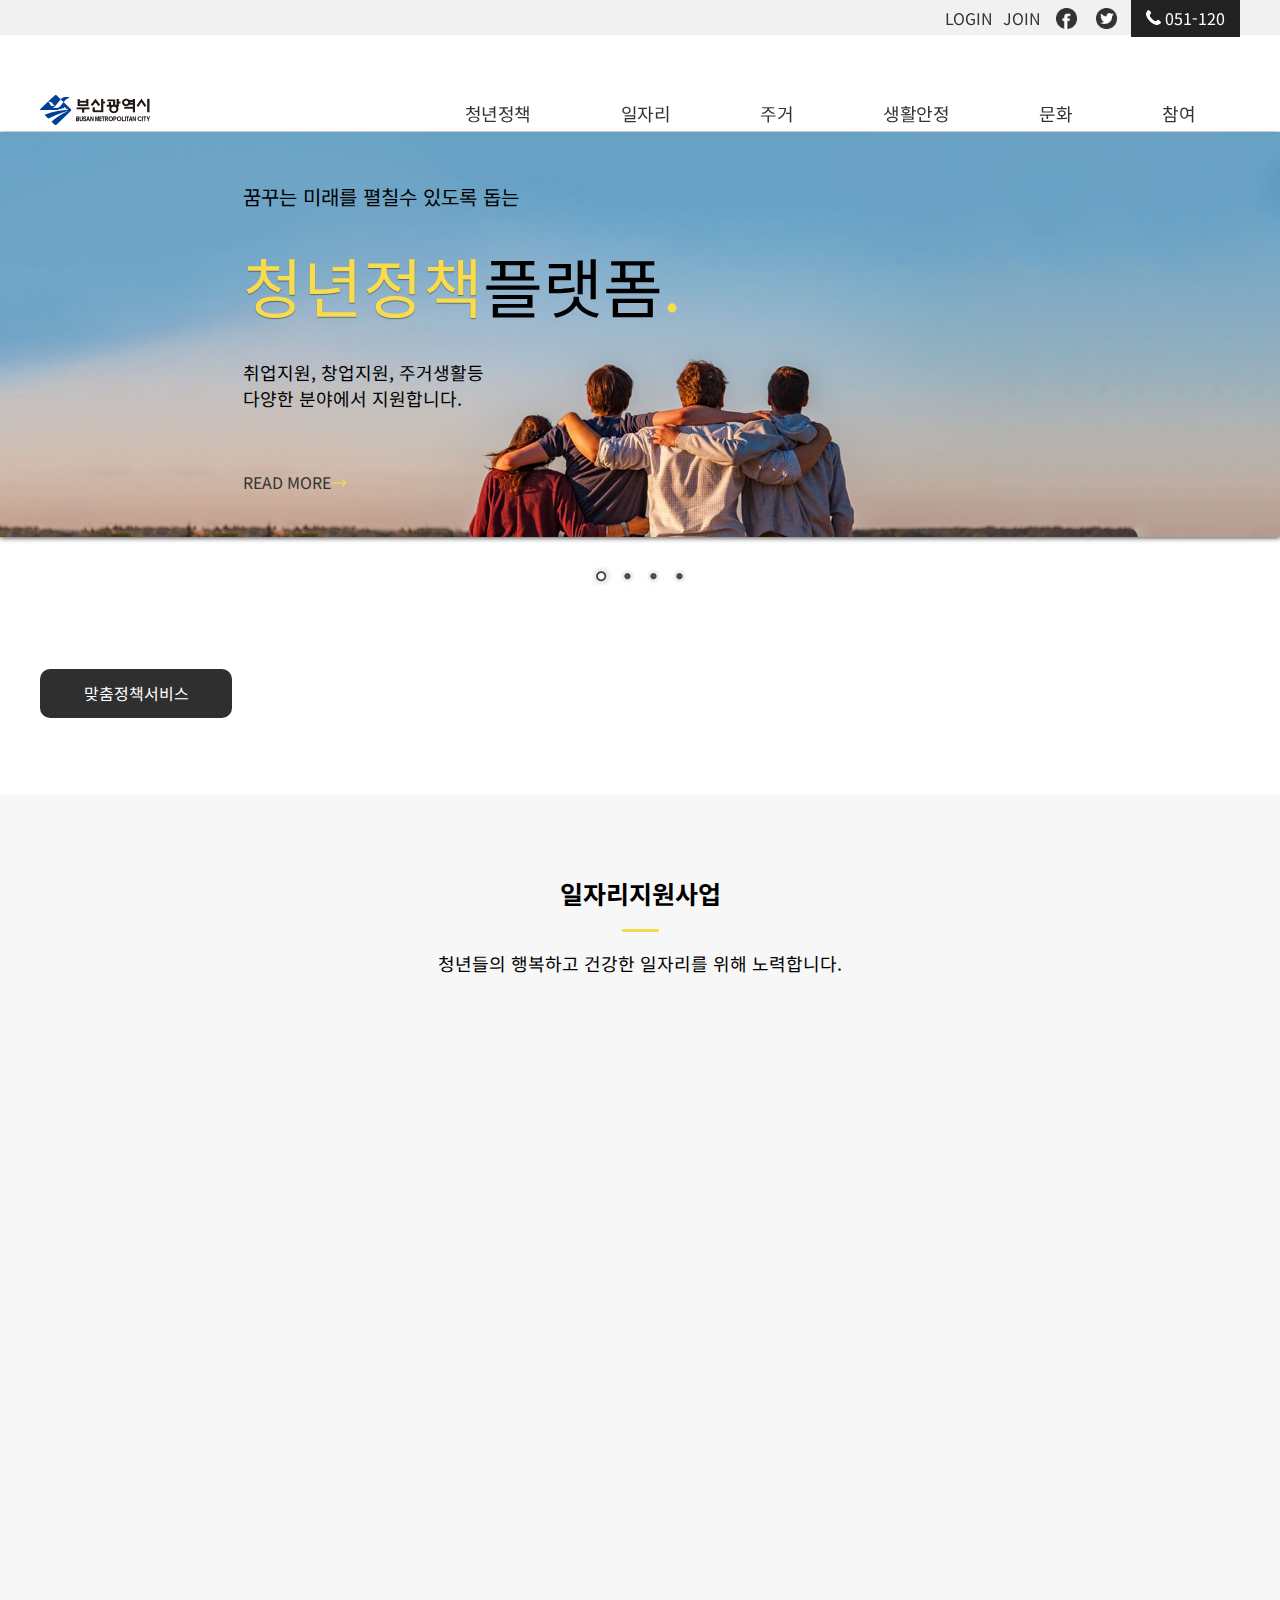
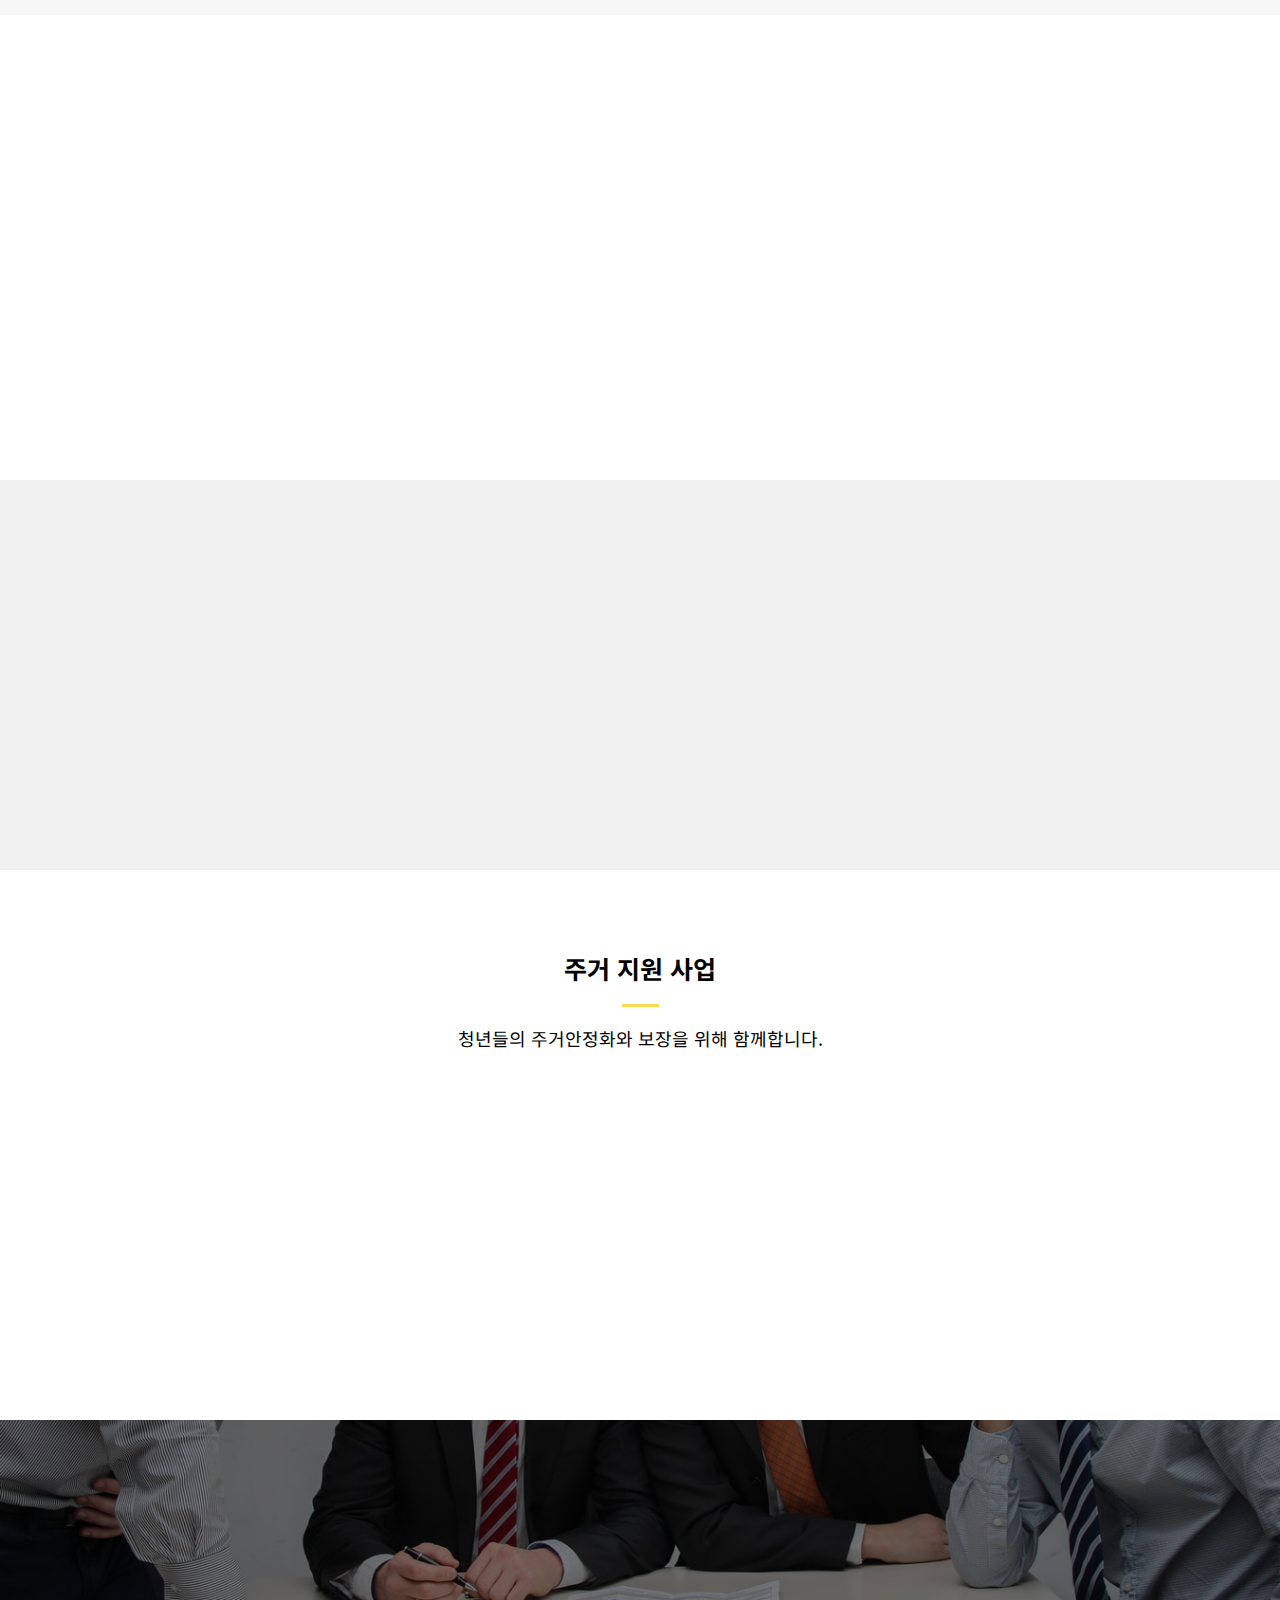
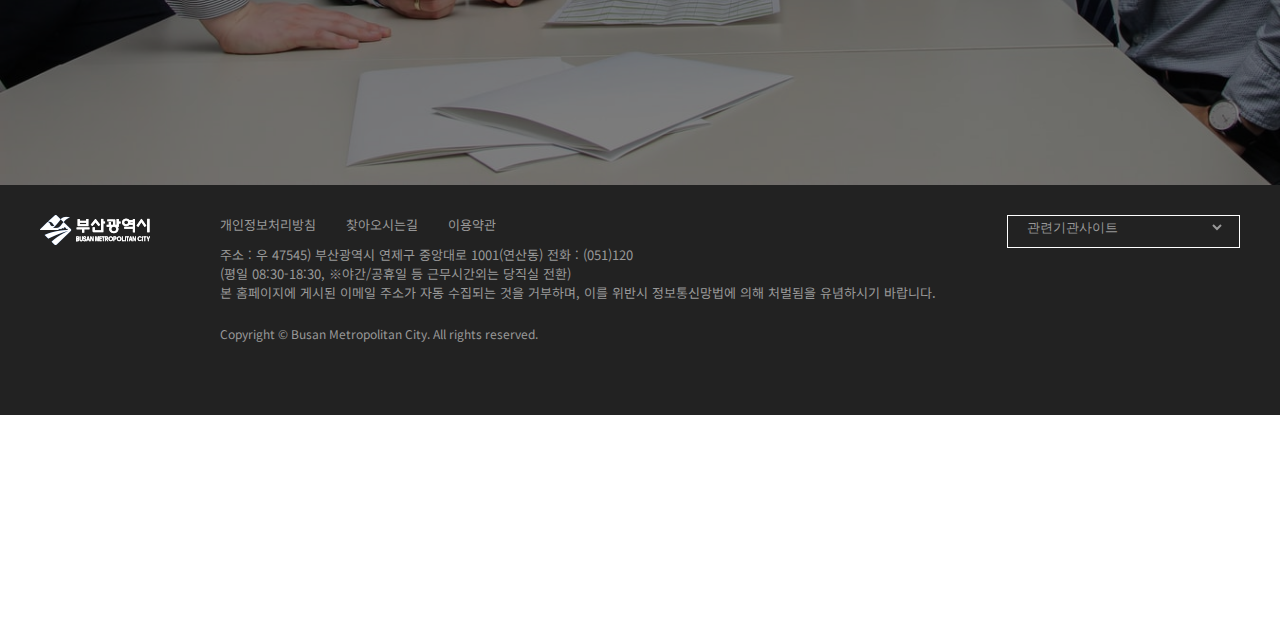
<file: index.html>
<!DOCTYPE html>
<html lang="ko">

<head>
	<meta charset="UTF-8">
	<meta name="viewport" content="width=device-width, initial-scale=1.0">
	<title>청년정책플랫폼</title>
	
	<link rel="stylesheet" href="css/style.css" type="text/css">
	<link rel="stylesheet" href="css/happybox.css" type="text/css">
	

	<!--폰트-->
	<link href="https://fonts.googleapis.com/css2?family=Noto+Sans+KR:wght@100;300;400;500;700;900&display=swap" rel="stylesheet">

	<!--모바일메뉴-->
	<script src="https://ajax.googleapis.com/ajax/libs/jquery/3.2.1/jquery.min.js"></script>
	<script src="js/jquery-3.1.1.min.js"></script>
	
	<!--js모바일 fadein-->
	<script src="js/jquery.js"></script>

	<!--메인슬라이드-->
	<link rel="stylesheet" href="css/default.css" type="text/css" media="screen" />
	<link rel="stylesheet" href="css/nivo-slider.css" type="text/css" media="screen" />
	<script type="text/javascript" src="js/jquery-1.9.0.min.js"></script>
	<script type="text/javascript" src="js/jquery.nivo.slider.js"></script>
	<script type="text/javascript">
		$(window).load(function() {
			$('#slider').nivoSlider();
		});

	</script>


</head>

<body>
	<div id="wrap">
		<header id="header">
			<h2>header</h2>
			<div id="t_header">
				<div class="inner">
					<ul>
						<li><a href="#">LOGIN</a></li>
						<li><a href="#">JOIN</a></li>
						<li><a href="https://www.facebook.com/BusanCity/"><img src="images/facebook.png" alt="facebook" class="facebook"></a></li>
						<li><a href="https://twitter.com/BusanCityGovt"><img src="images/twitter.png" alt="twitter" class="twitter"></a></li>
						<li><a href="#">
								<i><img src="images/phone.png" alt="전화걸기"></i>
								051-120</a>
						</li>
					</ul>
				</div>
			</div>
			<!--//t_header-->
			<div id="b_header">
				<div class="inner clearfix">
					<h1 class="logo">
						<a href="index.html"><img src="images/logo.png" alt="logo"></a>
					</h1>
					<nav>
						<ul class="clearfix">
							<li><a href="happybox.html">청년정책</a>
								<ul class="submenu">
									<li><a href="happybox.html">청년정책로드맵</a></li>
									<li><a href="happybox.html">청년행복박스</a></li>
									<li><a href="happybox.html">청책검색</a></li>
									<li><a href="happybox.html">정책문자서비스</a></li>
									<li><a href="happybox.html">온라인폴</a></li>
									<li><a href="happybox.html">건의하세요</a></li>
									<li><a href="happybox.html">공지사항</a></li>
									<li><a href="happybox.html">자료실</a></li>
								</ul>
							</li>
							<li><a href="happybox.html">일자리</a>
								<ul class="submenu">
									<li><a href="happybox.html">청년디딤돌카드</a></li>
									<li><a href="happybox.html">정장대여서비스</a></li>
									<li><a href="happybox.html">취업준비땅</a></li>
									<li><a href="happybox.html">창업기업인턴지원</a></li>
									<li><a href="happybox.html">일하는기쁨카드</a></li>
									<li><a href="happybox.html">일자리종합센터</a></li>
									<li><a href="happybox.html">취업지원</a></li>
									<li><a href="happybox.html">창업지원</a></li>
								</ul>
							</li>
							<li><a href="happybox.html">주거</a>
								<ul class="submenu">
									<li><a href="happybox.html">머물자리론</a></li>
									<li><a href="happybox.html">월세지원</a></li>
									<li><a href="happybox.html">신혼부부주거지원</a></li>
									<li><a href="happybox.html">행복주택</a></li>
									<li><a href="happybox.html">햇살둥지</a></li>
									<li><a href="happybox.html">드림아파트</a></li>
									<li><a href="happybox.html">매입임대주택</a></li>
									<li><a href="happybox.html">부산청년우리집</a></li>
								</ul>
							</li>
							<li><a href="happybox.html">생활안정</a>
								<ul class="submenu">
									<li><a href="happybox.html">청년부비론</a></li>
									<li><a href="happybox.html">청년마음건강증진</a></li>
									<li><a href="happybox.html">청년저축계좌</a></li>
									<li><a href="happybox.html">청년희망날개통장</a></li>
									<li><a href="happybox.html">대학생기숙사비지원</a></li>
									<li><a href="happybox.html">학자금대출이자지원</a></li>
									<li><a href="happybox.html">학자금대출신용회복</a></li>
									<li><a href="happybox.html">청년금융특강</a></li>
								</ul>
							</li>
							<li><a href="happybox.html">문화</a>
								<ul class="submenu">
									<li><a href="happybox.html">문화활동지원</a></li>
									<li><a href="happybox.html">2019부산청년주간</a></li>
									<li><a href="happybox.html">청년문화박람회</a></li>
									<li><a href="happybox.html">청년문화인력양성</a></li>
									<li><a href="happybox.html">청년예술가국제교류</a></li>
									<li><a href="happybox.html">청년문화인프라공간</a></li>
									<li><a href="happybox.html">문화지원</a></li>
								</ul>
							</li>
							<li><a href="happybox.html">참여</a>
								<ul class="submenu">
									<li><a href="happybox.html">청년정책네트워크</a></li>
									<li><a href="happybox.html">청년위원회</a></li>
									<li><a href="happybox.html">주민참여예산</a></li>
									<li><a href="happybox.html">청년두드림센터</a></li>
									<li><a href="happybox.html">청년창조발전소</a></li>
									<li><a href="happybox.html">청년커뮤니티</a></li>
									<li><a href="happybox.html">부산청년학교</a></li>
									<li><a href="happybox.html">특별한청삶특강</a></li>
									<li><a href="happybox.html">부산청년리빙랩</a></li>
								</ul>
							</li>
						</ul>
					</nav>
					<div class="mmenu">
						<a href="happybox.html">
							<img src="images/mmenu.png" alt="모바일메뉴버튼">
						</a>
					</div>

					<div class="left_gnbWrap">
						<a href="#" class="close">close</a>
						<ul class="left_gnb">
							<li>
								<a href="happybox.html">부산청년정책</a>
								<ul>
									<li><a href="happybox.html">청년정책로드맵</a></li>
									<li><a href="happybox.html">청년행복박스</a></li>
									<li><a href="happybox.html">청책검색</a></li>
									<li><a href="happybox.html">정책문자서비스</a></li>
									<li><a href="happybox.html">온라인폴</a></li>
									<li><a href="happybox.html">건의하세요</a></li>
									<li><a href="happybox.html">공지사항</a></li>
									<li><a href="happybox.html">자료실</a></li>
								</ul>
							</li>
							<li>
								<a href="#">일자리</a>
								<ul>
									<li><a href="happybox.html">청년디딤돌카드</a></li>
									<li><a href="happybox.html">정장대여서비스</a></li>
									<li><a href="happybox.html">취업준비땅</a></li>
									<li><a href="happybox.html">창업기업인턴지원</a></li>
									<li><a href="happybox.html">일하는기쁨카드</a></li>
									<li><a href="happybox.html">일자리종합센터</a></li>
									<li><a href="happybox.html">취업지원</a></li>
									<li><a href="happybox.html">창업지원</a></li>
								</ul>
							</li>
							<li>
								<a href="#">주거</a>
								<ul>
									<li><a href="happybox.html">머물자리론</a></li>
									<li><a href="happybox.html">월세지원</a></li>
									<li><a href="happybox.html">신혼부부주거지원</a></li>
									<li><a href="happybox.html">행복주택</a></li>
									<li><a href="happybox.html">햇살둥지</a></li>
									<li><a href="happybox.html">드림아파트</a></li>
									<li><a href="happybox.html">매입임대주택</a></li>
									<li><a href="happybox.html">부산청년우리집</a></li>
								</ul>
							</li>
							<li>
								<a href="#">생활안정</a>
								<ul>
									<li><a href="happybox.html">청년부비론</a></li>
									<li><a href="happybox.html">청년마음건강증진</a></li>
									<li><a href="happybox.html">청년저축계좌</a></li>
									<li><a href="happybox.html">청년희망날개통장</a></li>
									<li><a href="happybox.html">대학생기숙사비지원</a></li>
									<li><a href="happybox.html">학자금대출이자지원</a></li>
									<li><a href="happybox.html">학자금대출신용회복</a></li>
									<li><a href="happybox.html">청년금융특강</a></li>
								</ul>
							</li>
							<li>
								<a href="#">문화</a>
								<ul>
									<li><a href="happybox.html">문화활동지원</a></li>
									<li><a href="happybox.html">2019부산청년주간</a></li>
									<li><a href="happybox.html">청년문화박람회</a></li>
									<li><a href="happybox.html">청년문화인력양성</a></li>
									<li><a href="happybox.html">청년예술가국제교류</a></li>
									<li><a href="happybox.html">청년문화인프라공간</a></li>
									<li><a href="happybox.html">문화지원</a></li>
								</ul>
							</li>
							<li>
								<a href="#">참여</a>
								<ul>
									<li><a href="happybox.html">청년정책네트워크</a></li>
									<li><a href="happybox.html">청년위원회</a></li>
									<li><a href="happybox.html">주민참여예산</a></li>
									<li><a href="happybox.html">청년두드림센터</a></li>
									<li><a href="happybox.html">청년창조발전소</a></li>
									<li><a href="happybox.html">청년커뮤니티</a></li>
									<li><a href="happybox.html">부산청년학교</a></li>
									<li><a href="happybox.html">특별한청삶특강</a></li>
									<li><a href="happybox.html">부산청년리빙랩</a></li>
								</ul>
							</li>
						</ul>
					</div>


				</div>
			</div>
			<!--//b_header-->
		</header><!--//header-->
		<main>
			<h2>main</h2>
			<div class="slider-wrapper theme-default">
				<div id="slider" class="nivoSlider">

					<img src="images/main1.jpg" alt="메인이미지">
					<img src="images/main2.jpg" alt="메인이미지">
					<img src="images/main3.jpg" alt="메인이미지">
					<img src="images/main4.jpg" alt="메인이미지">
				</div>

			</div>

			<div class="m_txt">
				<p class="m_t">꿈꾸는 미래를 펼칠수 있도록 돕는</p>
				<h3><span class="m_ctxt">청년정책</span>플랫폼<span class="m_dot">.</span></h3>
				<p class="m_t2">
					취업지원, 창업지원, 주거생활등<br>
					다양한 분야에서 지원합니다.
				</p>
				<p class="read"><a href="happybox.html">READ MORE</a><span class="m_arr">→</span></p>
			</div>
		</main>
		<!--//main-->

		<section>
			<div id="service">
				<h2>service</h2>
				<div class="inner">
					<div class="service_box">
						맞춤정책서비스
					</div>
					<ul class="clearfix fadein">
						<li>
							<a href="happybox.html">
								<span></span>
								<div>
									<p>고용정책e-book</p>
									<h3>자세히보기</h3>
								</div>
							</a>
						</li>

						<li>
							<a href="happybox.html">
								<span></span>
								<div>
									<p>청년희망가이드 리플렛</p>
									<h3>자세히보기</h3>
								</div>
							</a>
						</li>
						<li>
							<a href="happybox.html">
								<span></span>
								<div>
									<p>청소년정신건강서비스</p>
									<h3>자세히보기</h3>
								</div>
							</a>
						</li>
					</ul>

				</div>
			</div>
			<!--//service-->
			
			<div id="job">
				<h2>job</h2>
				<div class="inner">
					<div class="job_h">
						<h3>일자리지원사업</h3>
						<div class="line"></div>
						<p>청년들의 행복하고 건강한 일자리를 위해 노력합니다.</p>
					</div>
					<div class="job_c fadein">

						<div class="job_list">
							<a href="happybox.html">
								<div class="job_img">
									<img src="images/job1.jpg" alt="창업기업인턴지원">
								</div>
								<div class="job_txt">
									<span>창업기업인턴지원</span>
									<p>초기 창업기업의 인건비 부담해소를
										통한 기업 경쟁력 강화</p>
								</div>
							</a>
						</div>
						<div class="job_list">
							<a href="happybox.html">
								<div class="job_img">
									<img src="images/job2.jpg" alt="창업기업인턴지원">
								</div>

								<div class="job_txt">
									<span>취업준비땅</span>
									<p>지역대학생 및 취업준비생의 진로탐
										색 및 설계 지원 프로그램 </p>
								</div>
							</a>
						</div>
						<div class="job_list">
							<a href="happybox.html">
								<div class="job_img">
									<img src="images/job3.jpg" alt="창업기업인턴지원">
								</div>
								<div class="job_txt">
									<span>정장대여서비스</span>
									<p>청년들에게 면접장장 무료대여 서비스
										를 지원하여 취업부담 경감</p>
								</div>
							</a>
						</div>
						<div class="job_list">
							<a href="happybox.html">
								<div class="job_img">
									<img src="images/job4.jpg" alt="창업기업인턴지원">
								</div>
								<div class="job_txt">
									<span>청년디딤돌 카드</span>
									<p>구직활동을하는 청년층의 경제적
										부담을 완화하는 지원카드</p>
								</div>
							</a>
						</div>
					</div>
					<div class="readmore fadein">
						<a href="happybox.html">READ MORE</a>
					</div>
				</div>
			</div>
			<!--//job-->
			
			<div id="news">
				<h2>news</h2>
				<div class="inner">
					<div class="news_h fadein">
						<h3>알림마당</h3>
						<p class="news_htxt">청년이 직접 참여하고 지원
							받을 수 있는 각종 정보를 안내합니다.</p>
						<a href="happybox.html">
							<p class="read">READ MORE<span class="news_arr">→</span></p>
						</a>
					</div>
					<div class="news_c fadein">
						<a href="happybox.html">
							<div class="news_list">
								<div class="date">
									<h5 class="dd">28</h5>
									<sapn class="ym">2020-08</sapn>
								</div>
								<div class="headline">
									<h4>경진대회<span></span></h4>
									<p>제6회 부산창업 아이디어 경진대회 참가자 모집</p>
								</div>
								<div class="plus">
									<img src="images/plusmini.png" alt="더보기">
								</div>
							</div>
						</a>
						<a href="happybox.html">
							<div class="news_list">
								<div class="date">
									<h5 class="dd">11</h5>
									<sapn class="ym">2020-08</sapn>
								</div>
								<div class="headline">
									<h4>모집공고</h4>
									<p>영도 도시재생 크리에이터 공모사업</p>
								</div>
								<div class="plus"><img src="images/plusmini.png" alt="더보기"></div>
							</div>
						</a>
						<a href="happybox.html">
							<div class="news_list">
								<div class="date">
									<h5 class="dd">06</h5>
									<sapn class="ym">2020-08</sapn>
								</div>
								<div class="headline">
									<h4>경진대회</h4>
									<p>청년 창업가 디딤스페이스 입주자 추공개모집</p>
								</div>
								<div class="plus"><img src="images/plusmini.png" alt="더보기"></div>
							</div>
						</a>
					</div>
					<!--news오른쪽 리스트-->
				</div>
			</div>
			
			<!--//news-->
			<div id="space">
				<h2>space</h2>
				<div class="inner">
					<div class="space_h fadein">
						<h4>청년공간</h4>
						<p>청년들의 일자리·문화
							정책을 함께꿈꾸는 공간입니다.</p>
						<a href="happybox.html"><img src="images/plus.png" alt="더보기"></a>
					</div>
					<div class="space_c clearfix fadein">
						<div class="space_list">
							<a href="happybox.html">
								<img src="images/space1.jpg" alt="청년두드림센터">
								<div class="space_name">
									<span class="space_tit">청년 두드림센터</span>
									<span class="more">자세히보기</span>
								</div>
							</a>
						</div>
						<div class="space_list">
							<a href="happybox.html">
								<img src="images/space2.jpg" alt="창업카페 송상현광장점">
								<div class="space_name">
									<span class="space_tit">창업카페 송상현광장점</span>
									<span class="more">자세히보기</span>
								</div>
							</a>
						</div>
						<div class="space_list">
							<a href="happybox.html">
								<img src="images/space3.jpg" alt="청년창조발전소 고고싱">
								<div class="space_name">
									<span class="space_tit">청년창조발전소 고고싱</span>
									<span class="more">자세히보기</span>
								</div>
							</a>
						</div>


					</div>

				</div>
			</div>
			<!--//space-->
			<div id="house">
				<h2>house</h2>
				<div class="inner">
					<div class="house_h">
						<h3>주거 지원 사업</h3>
						<div class="line"></div>
						<p>청년들의 주거안정화와 보장을 위해 함께합니다.</p>
					</div>
					<div class="house_c">

						<div class="house_list fadein">
							<a href="happybox.html">
								<span></span>
								<p>임대주택 공급</p>
							</a>
						</div>


						<div class="house_list fadein">
							<a href="happybox.html">
								<span></span>
								<p>월세지원사업</p>
							</a>
						</div>

						<div class="house_list fadein">
							<a href="happybox.html">
								<span></span>
								<p>주거공유사업</p>
							</a>
						</div>
					</div>
				</div>
			</div>

			<!--//house-->
			<div id="program">
				<h2>program</h2>
				<div class="inner">
					<div class="program_txt fadein">
						<h3>취업지원프로그램 문의</h3>
						<p>성공적인 취업을 돕는 프로그램을 지속적으로 운영하고 있습니다</p>
						<a href="happybox.html">문의하기</a>
					</div>
				</div>
			</div>
			<!--//program-->

		</section>

		<footer id="footer">
			<h2>footer</h2>
			<div class="inner clearfix">
				<div class="flogo">
					<img src="images/flogo2.png" alt="하단로고">
				</div>
				<div class="fcont">
					<ul class="clearfix">
						<li><a href="#">개인정보처리방침</a></li>
						<li><a href="#">찾아오시는길</a></li>
						<li><a href="#">이용약관</a></li>
					</ul>
					<address>
						주소 : 우 47545) 부산광역시 연제구 중앙대로 1001(연산동) 전화 : (051)120<br>
						(평일 08:30-18:30, ※야간/공휴일 등 근무시간외는 당직실 전환)<br>
						본 홈페이지에 게시된 이메일 주소가 자동 수집되는 것을 거부하며, 이를 위반시 정보통신망법에 의해 처벌됨을 유념하시기 바랍니다.
					</address>
					<div class="copyright">
						<p>
							Copyright © Busan Metropolitan City. All rights reserved.
						</p>
					</div>
				</div>
				<div class="fsite">
					<select>
						<option>관련기관사이트</option>
						<option>건설본부</option>
						<option>건설안전시험사업소</option>
						<option>국제수산물유통시설관리사업</option>
						<option>금련산청소년수련원</option>
						<option>교통서비스센터</option>
						<option>낙동강관리본부</option>
						<option>낙동강하구에코센터</option>
						<option>남항관리사업소</option>
						<option>농업기술센터</option>
						<option>반여농산물도매시장관리사업소</option>
						<option>보건환경연구원</option>
					</select>
				</div>
			</div>
		</footer>
		<!--//footer-->
	</div>

</body>

</html>
</file>
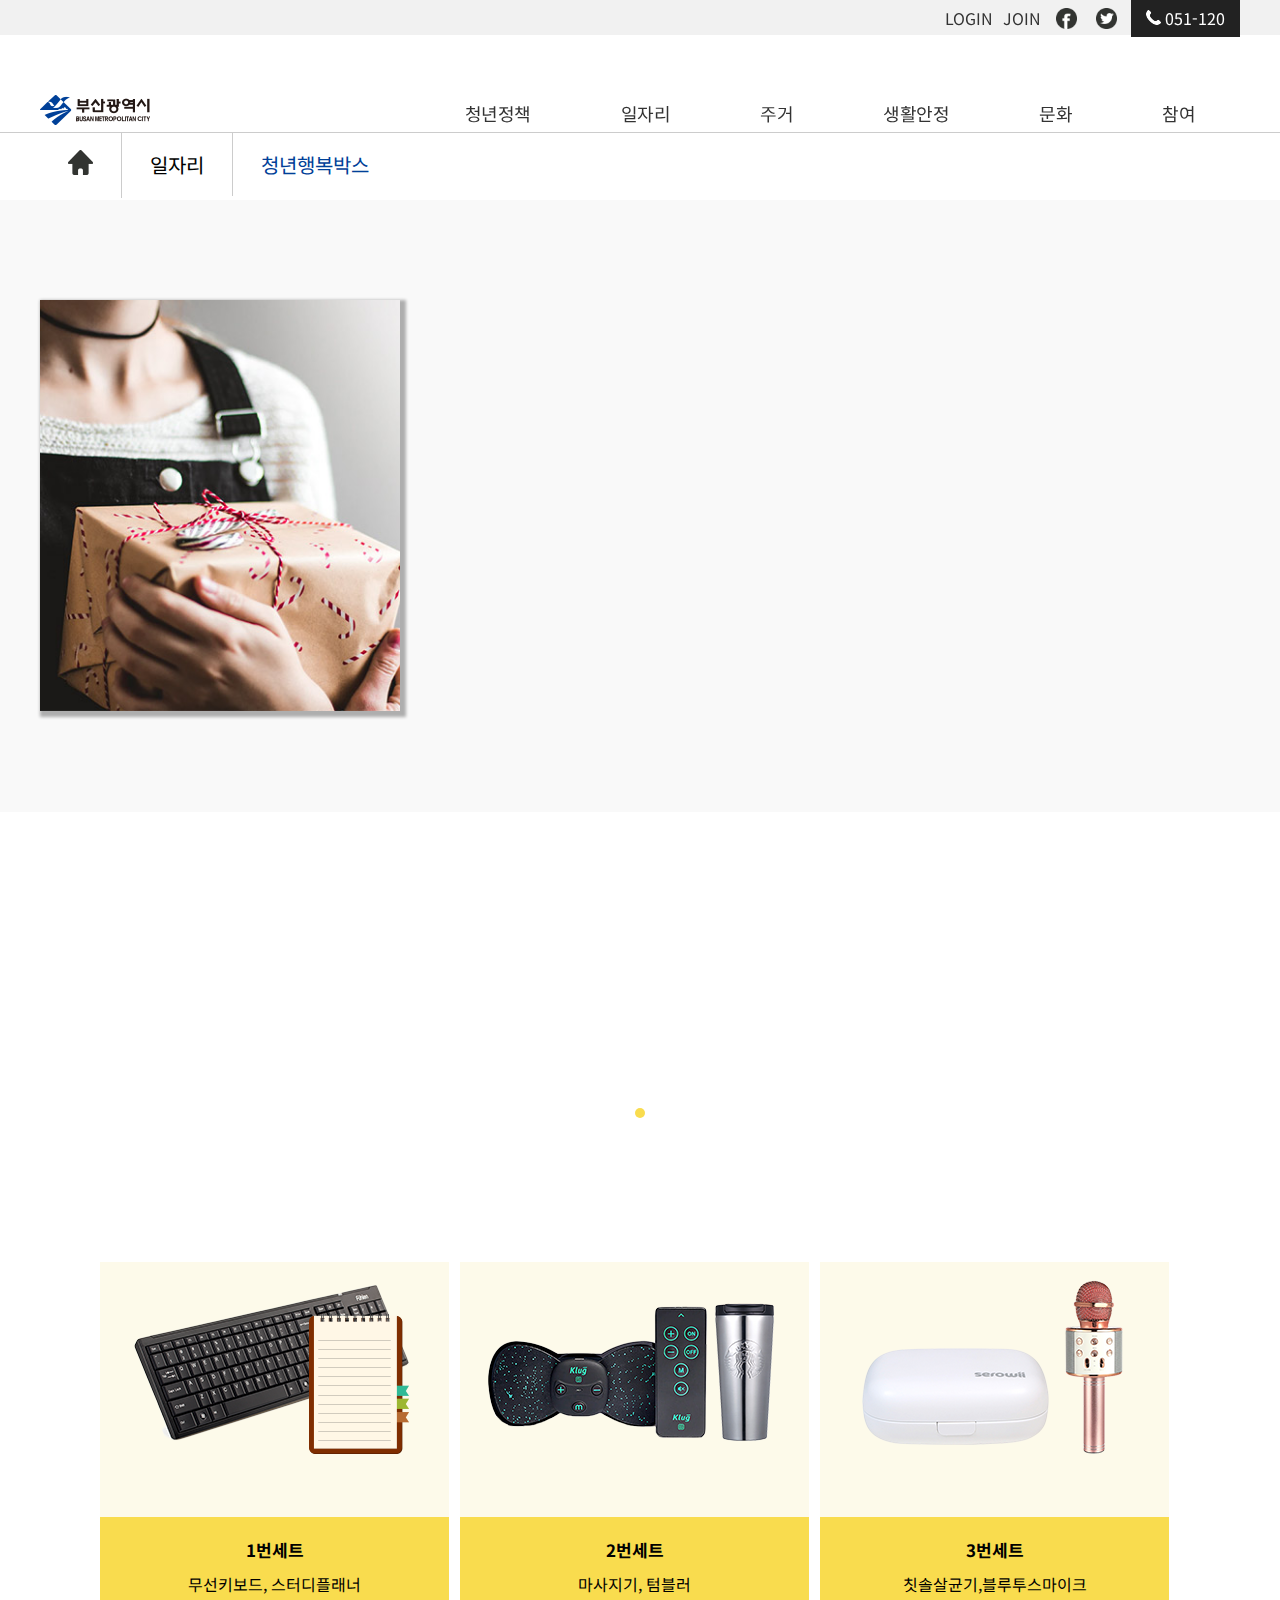
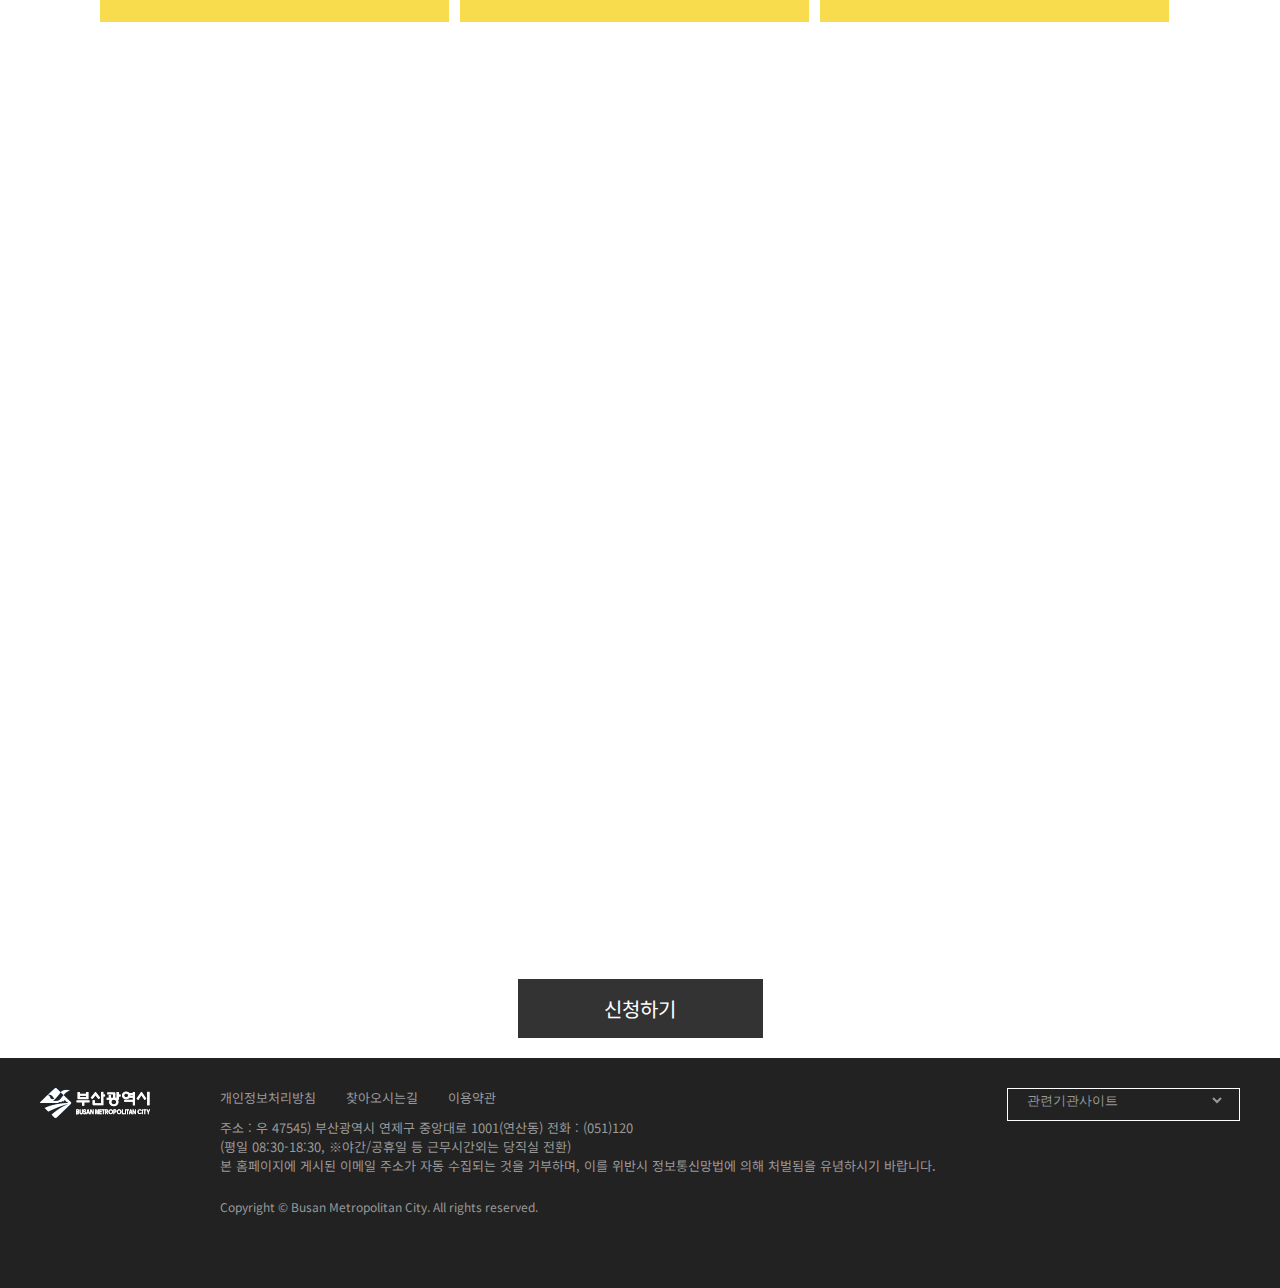
<file: happybox.html>
<!DOCTYPE html>
<html lang="ko">

<head>
	<meta charset="UTF-8">
	<meta name="viewport" content="width=device-width, initial-scale=1.0">
	<title>청년정책플랫폼</title>
	
	<link rel="stylesheet" href="css/style.css" type="text/css">
	<link rel="stylesheet" href="css/happybox.css" type="text/css">
	

	<!--폰트-->
	<link href="https://fonts.googleapis.com/css2?family=Noto+Sans+KR:wght@100;300;400;500;700;900&display=swap" rel="stylesheet">

	<!--모바일메뉴-->
	<script src="https://ajax.googleapis.com/ajax/libs/jquery/3.2.1/jquery.min.js"></script>
	<script src="js/jquery-3.1.1.min.js"></script>
	
	<!--js모바일 fadein-->
	<script src="js/jquery.js"></script>


</head>

<body>
	<div id="wrap">
		<header id="header">
			<h2>header</h2>
			<div id="t_header">
				<div class="inner">
					<ul>
						<li><a href="#">LOGIN</a></li>
						<li><a href="#">JOIN</a></li>
						<li><a href="https://www.facebook.com/BusanCity/"><img src="images/facebook.png" alt="facebook" class="facebook"></a></li>
						<li><a href="https://twitter.com/BusanCityGovt"><img src="images/twitter.png" alt="twitter" class="twitter"></a></li>
						<li><a href="#">
								<i><img src="images/phone.png" alt="전화걸기"></i>
								051-120</a>
						</li>
					</ul>
				</div>
			</div>
			<!--//t_header-->
			<div id="b_header">
				<div class="inner clearfix">
					<h1 class="logo">
						<a href="index.html"><img src="images/logo.png" alt="logo"></a>
					</h1>
					<nav>
						<ul class="clearfix">
							<li><a href="#">청년정책</a>
								<ul class="submenu">
									<li><a href="#">청년정책로드맵</a></li>
									<li><a href="#">청년행복박스</a></li>
									<li><a href="#">청책검색</a></li>
									<li><a href="#">정책문자서비스</a></li>
									<li><a href="#">온라인폴</a></li>
									<li><a href="#">건의하세요</a></li>
									<li><a href="#">공지사항</a></li>
									<li><a href="#">자료실</a></li>
								</ul>
							</li>
							<li><a href="#">일자리</a>
								<ul class="submenu">
									<li><a href="#">청년디딤돌카드</a></li>
									<li><a href="#">정장대여서비스</a></li>
									<li><a href="#">취업준비땅</a></li>
									<li><a href="#">창업기업인턴지원</a></li>
									<li><a href="#">일하는기쁨카드</a></li>
									<li><a href="#">일자리종합센터</a></li>
									<li><a href="#">취업지원</a></li>
									<li><a href="#">창업지원</a></li>
								</ul>
							</li>
							<li><a href="#">주거</a>
								<ul class="submenu">
									<li><a href="#">머물자리론</a></li>
									<li><a href="#">월세지원</a></li>
									<li><a href="#">신혼부부주거지원</a></li>
									<li><a href="#">행복주택</a></li>
									<li><a href="#">햇살둥지</a></li>
									<li><a href="#">드림아파트</a></li>
									<li><a href="#">매입임대주택</a></li>
									<li><a href="#">부산청년우리집</a></li>
								</ul>
							</li>
							<li><a href="#">생활안정</a>
								<ul class="submenu">
									<li><a href="#">청년부비론</a></li>
									<li><a href="#">청년마음건강증진</a></li>
									<li><a href="#">청년저축계좌</a></li>
									<li><a href="#">청년희망날개통장</a></li>
									<li><a href="#">대학생기숙사비지원</a></li>
									<li><a href="#">학자금대출이자지원</a></li>
									<li><a href="#">학자금대출신용회복</a></li>
									<li><a href="#">청년금융특강</a></li>
								</ul>
							</li>
							<li><a href="#">문화</a>
								<ul class="submenu">
									<li><a href="#">문화활동지원</a></li>
									<li><a href="#">2019부산청년주간</a></li>
									<li><a href="#">청년문화박람회</a></li>
									<li><a href="#">청년문화인력양성</a></li>
									<li><a href="#">청년예술가국제교류</a></li>
									<li><a href="#">청년문화인프라공간</a></li>
									<li><a href="#">문화지원</a></li>
								</ul>
							</li>
							<li><a href="#">참여</a>
								<ul class="submenu">
									<li><a href="#">청년정책네트워크</a></li>
									<li><a href="#">청년위원회</a></li>
									<li><a href="#">주민참여예산</a></li>
									<li><a href="#">청년두드림센터</a></li>
									<li><a href="#">청년창조발전소</a></li>
									<li><a href="#">청년커뮤니티</a></li>
									<li><a href="#">부산청년학교</a></li>
									<li><a href="#">특별한청삶특강</a></li>
									<li><a href="#">부산청년리빙랩</a></li>
								</ul>
							</li>
						</ul>
					</nav>
					<div class="mmenu">
						<a href="#">
							<img src="images/mmenu.png" alt="모바일메뉴버튼">
						</a>
					</div>

					<div class="left_gnbWrap">
						<a href="#" class="close">close</a>
						<ul class="left_gnb">
							<li>
								<a href="#">부산청년정책</a>
								<ul>
									<li><a href="#">청년정책로드맵</a></li>
									<li><a href="#">청년행복박스</a></li>
									<li><a href="#">청책검색</a></li>
									<li><a href="#">정책문자서비스</a></li>
									<li><a href="#">온라인폴</a></li>
									<li><a href="#">건의하세요</a></li>
									<li><a href="#">공지사항</a></li>
									<li><a href="#">자료실</a></li>
								</ul>
							</li>
							<li>
								<a href="#">일자리</a>
								<ul>
									<li><a href="#">청년디딤돌카드</a></li>
									<li><a href="#">정장대여서비스</a></li>
									<li><a href="#">취업준비땅</a></li>
									<li><a href="#">창업기업인턴지원</a></li>
									<li><a href="#">일하는기쁨카드</a></li>
									<li><a href="#">일자리종합센터</a></li>
									<li><a href="#">취업지원</a></li>
									<li><a href="#">창업지원</a></li>
								</ul>
							</li>
							<li>
								<a href="#">주거</a>
								<ul>
									<li><a href="#">머물자리론</a></li>
									<li><a href="#">월세지원</a></li>
									<li><a href="#">신혼부부주거지원</a></li>
									<li><a href="#">행복주택</a></li>
									<li><a href="#">햇살둥지</a></li>
									<li><a href="#">드림아파트</a></li>
									<li><a href="#">매입임대주택</a></li>
									<li><a href="#">부산청년우리집</a></li>
								</ul>
							</li>
							<li>
								<a href="#">생활안정</a>
								<ul>
									<li><a href="#">청년부비론</a></li>
									<li><a href="#">청년마음건강증진</a></li>
									<li><a href="#">청년저축계좌</a></li>
									<li><a href="#">청년희망날개통장</a></li>
									<li><a href="#">대학생기숙사비지원</a></li>
									<li><a href="#">학자금대출이자지원</a></li>
									<li><a href="#">학자금대출신용회복</a></li>
									<li><a href="#">청년금융특강</a></li>
								</ul>
							</li>
							<li>
								<a href="#">문화</a>
								<ul>
									<li><a href="#">문화활동지원</a></li>
									<li><a href="#">2019부산청년주간</a></li>
									<li><a href="#">청년문화박람회</a></li>
									<li><a href="#">청년문화인력양성</a></li>
									<li><a href="#">청년예술가국제교류</a></li>
									<li><a href="#">청년문화인프라공간</a></li>
									<li><a href="#">문화지원</a></li>
								</ul>
							</li>
							<li>
								<a href="#">참여</a>
								<ul>
									<li><a href="#">청년정책네트워크</a></li>
									<li><a href="#">청년위원회</a></li>
									<li><a href="#">주민참여예산</a></li>
									<li><a href="#">청년두드림센터</a></li>
									<li><a href="#">청년창조발전소</a></li>
									<li><a href="#">청년커뮤니티</a></li>
									<li><a href="#">부산청년학교</a></li>
									<li><a href="#">특별한청삶특강</a></li>
									<li><a href="#">부산청년리빙랩</a></li>
								</ul>
							</li>
						</ul>
					</div>


				</div>
			</div>
			<!--//b_header-->



		</header>
		<!--header-->
		<div class="s_smenu">
			<div class="inner clearfix">
				<ul>
					<li><a href="#"><img src="images/home.png" alt="홈으로가기"></a></li>
					<li>일자리</li>
					<li>청년행복박스</li>
				</ul>
			</div>
		</div>
		<section id="happy_cont">

			<div class="cont_tit">
				<div class="inner">
					<div class="tit_img">
						<img src="images/happytit.jpg">
					</div>
					<div class="tit_txt fadein">
						<h6>청년행복박스</h6>

						<p>코로나19와 사회적 고립, 경기침체 등으로 힘든 시기를 함께 보내고
							있는 청년들의 마음을 다독이고 마음건강 설문을 토대로 마음근육
							강화를 위한 정책 또한 준비하고자 합니다.</p>
						<div class="tit_btn"><a href="#">공문바로보기</a></div>
						<div class="tit_btn"><a href="#">PDF다운로드</a></div>
					</div>
				</div>
			</div>

			<div class="inner">
				<div class="cont_txt clearfix fadein">
					<ul class="l_txt">
						<li>참여기간</li>
						<li>참여방법</li>
						<li>참여대상</li>
						<li>제공내용</li>
						<li>&nbsp;</li>
						<li>제공방법</li>
						<li>&nbsp;</li>
					</ul>
					<ul class="r_txt">
						<li>2020. 5. 18.(월) 10:00 ~ 5. 22.(금) 23:59</li>
						<li>청년정책플랫폼 내 이벤트 페이지를 통해 마음건강 관련 설문조사 참여 후 신청</li>
						<li>신청 당시 만18세 ~ 34세인 부산시에 주민등록 되어 있는 청년</li>
						<li>청년 스트레스 해소법 관련 청년 행복박스 1, 2, 3번 세트 중 택1</li>
						<li>(1번 1,600개 / 2번 1,700개 / 3번 1,700개)</li>
						<li>신청자 중 5천명 추첨하여 개별 택배배송 </li>
						<li>당첨자 조회 : 2020. 5. 29.(금) ☞ 개별 알림톡 발송 예정</li>
					</ul>
				</div>
				<div class="gift">
					<h5 class="fadein">박스구성</h5>
					<div class="dot"></div>
					<div class="gift_list clearfix">
						<div class="gift_box">
							<div class="gift_img">
								<img src="images/gift1.png" alt="선물박스1">
							</div>
							<div class="gift_txt">
								<span>1번세트</span><br>
								<p>무선키보드, 스터디플래너</p>
							</div>
						</div>
						<div class="gift_box">
							<div class="gift_img">
								<img src="images/gift2.png" alt="선물박스2">
							</div>
							<div class="gift_txt">
								<span>2번세트</span><br>
								<p>마사지기, 텀블러</p>
							</div>
						</div>
						<div class="gift_box">
							<div class="gift_img">
								<img src="images/gift3.png" alt="선물박스3">
							</div>
							<div class="gift_txt">
								<span>3번세트</span><br>
								<p>칫솔살균기,블루투스마이크</p>
							</div>
						</div>
					</div>
				</div>
				<div class="event">
					<div class="event_h fadein">
						<h5>이벤트 참여방법</h5>
						<div class="dot"></div>
					</div>
					<div class="event_b clearfix fadein">
						<div class="event_box">
							<div class="einner">
								<p>
									①<br>
									부산시 홈페이지<br>
									회원가입 하기
								</p>
								<img src="images/event1.png">
							</div>
						</div>
						<div class="event_box">
							<div class="einner">
								<p>
									②<br>
									청년정책플랫폼 내 <br>
									청년행복박스 탭 클릭
								</p>
								<img src="images/event2.png">
							</div>
						</div>
						<div class="event_box">
							<div class="einner">
								<p>
									③<br>
									신청일 기준 만18세~34세<br>
									주민등록상 거주지가<br>
									부산임을 확인
								</p>
								<img src="images/event3.png">
							</div>
						</div>
						<div class="event_box">
							<div class="einner">
								<p>
									④<br>
									개인정보 동의사항 모두 동의
								</p>
								<img src="images/event4.png">
							</div>
						</div>
						<div class="event_box">
							<div class="einner">
								<p>
									⑤<br>
									청년 마음건강 관련<br>
									설문조사 실시
								</p>
								<img src="images/event5.png">
							</div>
						</div>
						<div class="event_box">
							<div class="einner">
								<p>
									⑥<br>
									선물 선택 후<br>
									배송관련정보입력 </p>
								<img src="images/event6.png">
							</div>
						</div>
					</div>
				</div>
				<div class="apply"><a href="#">신청하기</a></div>
			</div>
		</section>
		<!--//content-->

		<footer id="footer">
			<div class="inner clearfix">
				<div class="flogo">
					<img src="images/flogo2.png" alt="하단로고">
				</div>
				<div class="fcont">
					<ul class="clearfix">
						<li><a href="#">개인정보처리방침</a></li>
						<li><a href="#">찾아오시는길</a></li>
						<li><a href="#">이용약관</a></li>
					</ul>
					<address>
						주소 : 우 47545) 부산광역시 연제구 중앙대로 1001(연산동) 전화 : (051)120<br>
						(평일 08:30-18:30, ※야간/공휴일 등 근무시간외는 당직실 전환)<br>
						본 홈페이지에 게시된 이메일 주소가 자동 수집되는 것을 거부하며, 이를 위반시 정보통신망법에 의해 처벌됨을 유념하시기 바랍니다.
					</address>
					<div class="copyright">
						<p>
							Copyright © Busan Metropolitan City. All rights reserved.
						</p>
					</div>
				</div>
				<div class="fsite">
					<select>
						<option>관련기관사이트</option>
						<option>건설본부</option>
						<option>건설안전시험사업소</option>
						<option>국제수산물유통시설관리사업</option>
						<option>금련산청소년수련원</option>
						<option>교통서비스센터</option>
						<option>낙동강관리본부</option>
						<option>낙동강하구에코센터</option>
						<option>남항관리사업소</option>
						<option>농업기술센터</option>
						<option>반여농산물도매시장관리사업소</option>
						<option>보건환경연구원</option>
					</select>
				</div>
			</div>
		</footer>
		<!--//footer-->
	</div>

</body></html>
</file>
<file: css/default.css>
/*
Skin Name: Nivo Slider Default Theme
Skin URI: http://nivo.dev7studios.com
Description: The default skin for the Nivo Slider.
Version: 1.3
Author: Gilbert Pellegrom
Author URI: http://dev7studios.com
Supports Thumbs: true
*/

.theme-default .nivoSlider {
	position:relative;
	/*background:#fff url(loading.gif) no-repeat 50% 50%;*/
	background:#fff url(../images/loading.gif) no-repeat 50% 50%;
    margin-bottom:10px;
    -webkit-box-shadow: 0px 1px 5px 0px #4a4a4a;
    -moz-box-shadow: 0px 1px 5px 0px #4a4a4a;
    box-shadow: 0px 1px 5px 0px #4a4a4a;
}
.theme-default .nivoSlider img {
	position:absolute;
	top:0px;
	left:0px;
	display:none;
}
.theme-default .nivoSlider a {
	border:0;
	display:block;
}

.theme-default .nivo-controlNav {
	text-align: center;
	padding: 20px 0;
}
.theme-default .nivo-controlNav a {
	display:inline-block;
	width:22px;
	height:22px;
	/*background:url(bullets.png) no-repeat;*/
	background:url(../images/bullets.png) no-repeat;
	text-indent:-9999px;
	border:0;
	margin: 0 2px;
}
.theme-default .nivo-controlNav a.active {
	background-position:0 -22px;
}

.theme-default .nivo-directionNav a {
	display:block;
	width:30px;
	height:30px;
	background:url(../images/arrows.png) no-repeat;
	text-indent:-9999px;
	border:0;
	opacity: 0;
	-webkit-transition: all 200ms ease-in-out;
    -moz-transition: all 200ms ease-in-out;
    -o-transition: all 200ms ease-in-out;
    transition: all 200ms ease-in-out;
}
.theme-default:hover .nivo-directionNav a { opacity: 1; }
.theme-default a.nivo-nextNav {
	background-position:-30px 0;
	right:15px;
}
.theme-default a.nivo-prevNav {
	left:15px;
}

.theme-default .nivo-caption {
    font-family: Helvetica, Arial, sans-serif;
}
.theme-default .nivo-caption a {
    color:#fff;
    border-bottom:1px dotted #fff;
}
.theme-default .nivo-caption a:hover {
    color:#fff;
}

.theme-default .nivo-controlNav.nivo-thumbs-enabled {
	width: 100%;
}
.theme-default .nivo-controlNav.nivo-thumbs-enabled a {
	width: auto;
	height: auto;
	background: none;
	margin-bottom: 5px;
}
.theme-default .nivo-controlNav.nivo-thumbs-enabled img {
	display: block;
	width: 120px;
	height: auto;
}
</file>
<file: css/style.css>
/*reset 메인컬러 #f9dc4e */
* {
	margin: 0;
	padding: 0;
}

ul li {
	list-style: none;

}

a {
	text-decoration: none;
	color: #333;
}

.clearfix::after,
.clearfix::before {
	content: "";
	display: block;
	clear: both;
}

h2 {
	width: 1px;
	height: 1px;
	display: none;

}

h1,
h2,
h3,
h4,
h5,
h6,
p {
	font-weight: normal;
}

html {
	font-size: 10px;
	font-family: 'Noto Sans KR', sans-serif;
}

body {
	overflow-x: hidden;
	padding-top: 130px;

}

/*스크롤효과*/
.fadein {
	opacity: 0;
	margin-bottom: -200px;
	max-height: 100%;
}

/*layout*/
#wrap {
	width: 1920px;
	margin: 0 auto;

}

.inner {
	width: 1200px;
	height: inherit;
	margin: 0 auto;
	/*background:rgba(255,255,255,0.5);*/
}

#header {
	width: 100%;
	position: fixed;
	top: 0;
	left: 0;
	z-index: 999;
	background: rgba(255, 255, 255, 0.9);
}

#t_header {
	width: 100%;
	height: 35px;
	background: #f1f1f1;
}

#b_header {
	width: 100%;
	height: 85px;

}

main {
	width: 100%;
	background: no-repeat;
	/*background: url(../images/main.jpg) no-repeat center center;*/

}

section {
	width: 100%;
}

#service {
	width: 100%;
	height: 186px;

}

#job {
	width: 100%;
	height: 820px;
	background: #f7f7f7;
}

#news {
	width: 100%;
	height: 465px;

}

#space {
	width: 100%;
	height: 390px;
	background: #f1f1f1;
}

#house {
	width: 100%;
	height: 550px;

}

#program {
	width: 100%;
	height: 365px;
	background:
		url(../images/program.jpg) no-repeat bottom;
	background-size: cover;
	position: relative;
}

#program:before {
	content: "";
	opacity: 0.5;
	position: absolute;
	top: 0px;
	left: 0px;
	right: 0px;
	bottom: 0px;
	background-color: #000;
}


#footer {
	width: 100%;
	height: 200px;
	background: #222;
	padding-top: 30px;
}



/*header*/
/*t_header*/
#t_header .inner {
	font-size: 1.6rem;
}

#t_header .inner ul {
	float: right;
}

#t_header .inner li {
	height: 37px;
	line-height: 37px;
	float: left;
	margin-right: 1rem;
	text-align: center;

}

#t_header .inner li img {
	margin-top: 3px;
}

#t_header .inner li:last-child {
	background: #222;
	margin-right: 0;
	padding: 0 15px 0 15px;
}

#t_header .inner li:last-child a {
	color: #fff;
}

#t_header .inner li a:hover {
	opacity: 0.7;
}

.facebook,
.twitter {
	width: 70%;
	vertical-align: sub;
}


/*b_header*/
#b_header .inner {
	height: 39px;
	padding-top: 60px;
}

.logo {
	width: 15%;
	float: left;
	display: inline-block;
}



/*nav {width: 100%; margin-bottom: 20px; text-align: center; height: 40px; }
nav:after {content: ""; display: block; clear: both; }*/



nav {
	float: right;
	
}

nav > ul {
	float: right;
}

nav > ul > li {
	float: left;
	position: relative;
	text-align: center;
	padding: 5px 45px 5px;

}

nav > ul > li a {
	letter-spacing: -0.5px;
	font-size: 1.8rem;
	transition: all 0.3s
}

nav > ul > li > a:hover {
	color: #f9dc4e;
}



nav > ul > li:hover .submenu {
	display: block;
}

nav > ul > li > .submenu {
	display: none;
	width: 100%;
	height: 250px;
	position: absolute;
	left: 0;
	top: 38px;
	z-index: 1;

}

nav > ul > li > .submenu li {
	float: left;
	width: 100%;
	background: rgba(0, 0, 0, 0.3);
	padding: 10px 0;
}



nav > ul > li > .submenu li a {
	color: #fff;
	font-size: 1.6rem;
	transition: all 0.3s;

}

nav > ul > li > .submenu li a:hover {
	color: rgba(255, 255, 255, 0.5);
}

.left_gnbWrap,
.mmenu {
	display: none;
}



/*main*/
main {
	position: relative;
}

main .nivoSlider {
	z-index: -99999
}

main .m_txt {
	position: absolute;
	top: 100px;
	left: 19%;

	animation-duration: 3s;
	animation-name: slidein;


}

@keyframes slidein {
	from {
		margin-left: 25%;
		width: 50%
	}

	to {
		margin-left: 0%;
		width: 50%;
	}
}

main .m_txt .m_t {
	font-size: 2rem;

}

main .m_txt h3 {
	font-size: 6.5rem;
	padding: 2.7rem 0;
}

main .m_txt h3 .m_ctxt {
	color: #f9dc4e;
	text-shadow: 0px 1px 1px rgba(0, 0, 0, 0.4);
}

main .m_txt h3 .m_dot {
	color: #f9dc4e;
}

main .m_txt .m_t2 {
	font-size: 1.8rem;
	padding-bottom: 5.9rem;
}

main .m_txt .read {
	font-size: 1.6rem;
}

main .m_txt .read .m_arr {
	color: #f9dc4e;
}



/*section*/
/*service*/
#service .inner {

	padding-top: 60px;
}

#service .inner .service_box {
	float: left;
	width: 16%;
	height: 49px;
	line-height: 49px;
	background: #2f2f2f;
	border-radius: 1rem;
	color: #fff;
	text-align: center;
	font-size: 1.6rem;
	margin-right: 7%
}

#service .inner ul {
	float: left;
	width: 70%;
}

#service .inner ul li {
	float: left;
	width: 30%;
	height: 60px;
}

#service .inner ul li a {
	font-size: 1.6rem;
	width: 100%;
}

#service .inner ul li span {
	float: left;
	width: 20%;
	margin-right: 18px;
	vertical-align: middle;
}

#service .inner ul li span:after {
	content: "";
	display: block;
	width: 50px;
	height: 50px;
	border-radius: 50%;
	background: rgba(255, 255, 255) url(../images/icon_s1.png) no-repeat center/auto 30px;
	transition: all 0.3s;
	box-sizing: border-box;
	box-shadow: 2px 2px rgba(0, 0, 0, 0.2);
}

#service .inner ul li:hover span:after {
	background: rgba(249, 220, 78) url(../images/icon_s1.png)no-repeat center/auto 30px;
}

#service .inner ul li:nth-child(2) span:after {
	background-image: url(../images/icon_s2.png);
}

#service .inner ul li:nth-child(3) span:after {
	background-image: url(../images/icon_s3.png);
}

#service .inner ul li div {
	float: left;
	width: 70%;
	vertical-align: middle;
}

#service .inner ul li a div p {
	font-weight: 600;
}

#service .inner ul li a div h3 {
	font-size: 1.6rem;
}


/*job*/
.job_h {
	width: 100%;
	height: 100px;
	text-align: center;
	padding: 80px 0;

}

.job_h h3 {
	font-size: 2.5rem;
	font-weight: bold;
}

.job_h .line {
	width: 37px;
	height: 3px;
	background: #f9dc4e;
	margin: 18px auto;
}

.job_h p {
	font-size: 1.8rem;
}

.job_c {
	width: 100%;
	height: 370px;
}

.job_list {
	width: 23.2%;
	height: 370px;
	background: #fff;
	float: left;
	margin-right: 2%;
}

.job_list:last-child {
	margin-right: 0;
}

.job_img {
	width: 100%;
	height: 230px;
	overflow: hidden;
}

.job_img img {
	max-height: 100%;
}

.job_txt {
	width: 100%;
	height: 140px;
	box-sizing: border-box;
	padding: 15px;
	transition: all 0.5s
}

.job_txt span {
	font-size: 2rem;

}

.job_list a:hover .job_txt {
	background: #f9dc4e;
}

.job_txt p {
	font-size: 1.7rem;
	margin-top: 2rem;
}

.readmore {
	margin: 70px auto;
	width: 177px;
	height: 49px;
	line-height: 49px;
	border: 2px solid #333;
	border-radius: 1rem;
	transition: all 0.5s;
	font-size: 1.6rem;
	text-align: center;
}

.readmore:hover {
	border: 2px solid #f9dc4e;
}

/*news*/
.news_h {
	width: 24.5%;
	height: 315px;
	float: left;
	margin-top: 80px;
	border-top: 2px solid #333;
	text-align: right;
	padding: 15px;
}

.news_h h3 {
	font-size: 2.5rem;
	padding: 30px 0;
}

.news_h .news_htxt {
	font-size: 1.6rem;
	padding-bottom: 35px;
}

.news_h .read {
	font-size: 1.6rem;
}

.news_h .read:hover {}

.news_h .read .news_arr {
	color: #f9dc4e;
}

.news_c {
	width: 60%;
	height: 315px;
	float: right;
	margin-top: 80px;
	border-top: 2px solid #666;
}

.news_list {
	width: 100%;
	height: 105px;
	padding: 20px 35px;
	border-bottom: 0.5px solid #999;
	box-sizing: border-box;
	transition: all 0.6s
}

.news_list:hover {
	background: #f1f1f1;
}

.news_list .date {
	display: inline-block;
	margin-right: 4rem;
	text-align: center;
}

.news_list .date .dd {
	font-size: 2.8rem;
	color: #f9dc4e;
}

.news_list .date .ym {
	font-size: 1rem;
}

.news_list .headline {
	display: inline-block;
}

.news_list .headline h4 {
	font-size: 2rem;

}

.news_list .headline .new {
	font-size: 1.5rem;
	color: #f9dc4e;
}

.news_list .headline p {
	font-size: 1.8rem;
}

.news_list .plus {
	display: inline-block;
	float: right;
	margin-top: 20px;
}

.news_list .plus img {
	transform: scale(1);
	transition: all 0.7s;
}

.news_list:hover img {
	transform: rotate(180deg);
	transition: all 0.4s;
}



/*space*/
.space_h {
	width: 25%;
	height: 327px;
	background: #f9dc4e;
	display: inline-block;
	box-sizing: border-box;
	padding: 35px 25px;
}

.space_h h4 {
	font-size: 3.5rem;
}

.space_h p {
	font-size: 1.8rem;
	padding: 2.7rem 0;
}

.space_h a {
	float: right;
}

.space_h a img {
	transform: scale(1);
	transition: all 0.7s;
}

.space_h a img:hover {
	transform: rotate(180deg);
	transition: all 0.4s;
}

.space_c {
	float: right;
	width: 70%;
	padding: 60px 0 0 60px;
	;
	display: inline-block;

}

.space_list {
	width: 30%;
	float: left;
	margin-right: 1%;
	position: relative;
	overflow: hidden
}

.space_list div {
	width: 30%;
	height: 232px;
	position: absolute;
	top: 0;
	bottom: 0;
	right: 0;
	left: 0;
	color: #fff;
	background: rgba(0, 0, 0, 0.4);
	text-align: center;
	padding-top: 12%;
	transform: translate(400px, 0);
	transition: all 0.6s
}

.space_list:hover div {
	transform: translate(0, 0);
}

.space_list a {
	width: 100%;
	height: 165px;
	font-size: 1.9rem;
}

.space_list a img {
	max-width: 100%;
}

.space_list a .space_name {
	width: 100%;
	padding: 80px 0 0 0;
}

.space_list a .space_name .space_tit {
	display: block;
	padding-bottom: 20px;
}

.space_list a .space_name .more {
	width: 50%;
	height: 25px;
	border: 1px solid #fff;
	border-radius: 5px;
	font-size: 1.5rem;
	padding: 10px 50px;
	margin-top: 10px;
}

/*house*/

.house_h {
	width: 100%;
	height: 100px;
	text-align: center;
	padding: 80px 0;

}

.house_h h3 {
	font-size: 2.5rem;
	font-weight: bold;
}

.house_h .line {
	width: 37px;
	height: 3px;
	background: #f9dc4e;
	margin: 18px auto;
}

.house_h p {
	font-size: 1.8rem;
}

.house_c {

	margin: 0 20%;
}

.house_list {
	width: 33%;
	text-align: center;
	display: inline-block;

}

.house_list span:after {
	content: "";
	display: block;
	width: 150px;
	height: 150px;
	border-radius: 50%;
	background: #f7f7f7 url(../images/icon_h1.png) no-repeat center/auto;
	transition: all 0.3s;
	box-sizing: border-box;
	margin: 0 auto;
}

.house_list:nth-child(2) span:after {
	background: #f7f7f7 url(../images/icon_h2.png) no-repeat center/auto;
}

.house_list:nth-child(3) span:after {
	background: #f7f7f7 url(../images/icon_h3.png) no-repeat center/auto;
}

.house_list:hover span:after {
	background: #f7f7f7 url(../images/hicon_h1.png) no-repeat center/auto;
}

.house_list:nth-child(2):hover span:after {
	background: #f7f7f7 url(../images/hicon_h2.png) no-repeat center/auto;
}

.house_list:nth-child(3):hover span:after {
	background: #f7f7f7 url(../images/hicon_h3.png) no-repeat center/auto;
}

.house_list p {
	display: block;
	text-align: center;
	font-size: 1.8rem;
	padding: 28px 0;
}

/*program*/
.program_txt {
	position: absolute;
	left: 36%;
	top: 150px;
	text-align: center;
	color: #fff;
}

.program_txt h3 {
	font-size: 2.5rem;
}

.program_txt p {
	font-size: 1.7rem;
	padding: 2rem;
}

#program .inner a {
	width: 200px;
	height: 40px;
	background: #f9dc4e;
	font-size: 1.7rem;
	color: #fff;
	display: inline-block;
	padding-top: 10px;
	transition: all 0.3s
}

#program .inner a:hover {
	color: #222;
}

/*footer*/
#footer .inner {}

.flogo {
	float: left;
	width: 15%;

}

.fcont {
	float: left;
	width: 60%;

}

.fcont ul {
	width: 100%;
	height: 30px;
}

.fcont ul li {
	float: left;
	margin-right: 30px;
}

.fcont ul li a {
	color: #999;
	font-size: 1.3rem;
}

.fcont address {
	font-size: 1.3rem;
	width: 100%;
	height: 80px;
	font-style: normal;
	color: #999;
}

.fcont .copyright {
	width: 100%;
}

.fcont .copyright p {
	font-size: 1.2rem;
	color: #999;
}

.fsite {
	width: 231px;
	height: 31px;
	float: right;
	border: 1px solid #fff;
	font-size: 1.4rem;
	text-align: center;
}

.fsite select {
	border: none;
	background-color: #222;
	color: #999;
}

/* 사이즈1400*/
@media (max-width:1400px) {
	main .m_txt {
		top: 50px;
	}
}



/*태블릿 사이즈1199*/
@media (max-width:1199px) {
	#wrap {
		width: 100%
	}

	.inner {
		width: 98%;
	}

	main .m_txt h3 {
		padding: 10px 0;
	}

	main .m_txt .m_t2 {
		padding-bottom: 10px;
	}

	nav > ul > li {
		padding: 0 25px;
	}

	nav > ul > li a {
		font-size: 1.5rem;
	}

	.space_c {
		padding: 60px 0 0 20px;
	}

	.space_list a .space_name .more {
		padding: 10px 5%;
	}

	.program_txt {
		left: 29%;
	}
}




/*모바일 사이즈900*/
@media (max-width:900px) {
	main .m_txt h3 {
		font-size: 3rem;
	}

	.news_list .headline p {
		font-size: 1.4rem;
	}

	#service .inner ul li {
		width: 33%;
	}

	.job_txt span {
		font-size: 1.5rem;
	}

	.job_txt p {
		font-size: 1.5rem;
	}

	.space_list a .space_name {
		padding: 30px 0 0 0;
	}

	.program_txt {
		left: 22%;
	}

	.fsite {
		display: block;
		float: left;
		margin-left: 15%;
		margin-top: 30px;
	}
}





/*모바일 사이즈768*/
@media (max-width:768px) {
	#wrap {
		width: 100%
	}

	.inner {
		width: 98%;
	}

	main .m_txt {
		top: 50px;
	}

	main .m_txt .m_t2 {
		display: none;
	}

	nav {
		display: none;
	}

	.mmenu {
		display: block;
		float: right;
	}

	.left_gnbWrap {
		display: block;
	}

	main .m_txt .read {
		margin-top: 10px;
	}

	#service {
		height: 320px;
	}

	#service .inner {
		padding-top: 30px;
	}

	#service .inner .service_box {
		float: none;
		width: 100%;
		margin-bottom: 20px;
	}

	#service .inner ul {
		width: 100%;

	}

	#service .inner ul li {
		width: 100%;
	}

	#service .inner ul li span {
		width: 10%;
	}

	#job {
		height: 1150px;
	}

	.job_list {
		width: 47%;
		margin-bottom: 10px;

	}


	.readmore {
		clear: both;
	}

	.news_h {
		width: 100%;
		text-align: center;
		margin-top: 0;
		height: 40px;
		border-top: none;
	}

	.news_h h3 {
		padding: 0;
	}

	.news_h .news_htxt {
		padding: 10px 0;
	}

	.news_c {
		width: 100%;
		margin-bottom: 40px;
	}

	#space {
		height: auto;
	}

	.space_h {
		width: 100%;
		height: 150px;
		text-align: center;
		padding: 0;
	}

	.space_h a {
		float: none;
	}

	.space_h p {
		padding: 1rem 0;
	}

	.space_c {
		float: none;
		width: 100%;
		padding: 0;
		margin-top: 15px;
	}

	.space_list {
		width: 33%;
		margin-right: 0.4%;
	}

	.space_list:last-child {
		margin-right: 0;
	}

	.space_list a .space_name {
		padding: 80px 0 0 0;
	}

	.house_c {
		margin: 0;
	}

	.program_txt {
		left: 18%;
	}

	#footer {
		padding-bottom: 100px;
		clear: both;
	}

	.flogo {
		width: 100%;
		margin-bottom: 20px;
	}

	.fcont {
		width: 100%;

	}


	.fsite {

		width: 50%;
		float: left;
		margin-left: 0;
		margin-top: 30px;
	}



	/* 모바일 메뉴 버튼 */
	a.close {
		background-color: #f9dc4e;
		width: 50px;
		height: 50px;
		position: absolute;
		right: 0;
		top: 0;
		color: #000;
		line-height: 50px;
		text-align: center;
		font-size: 1.2rem;
	}

	.left_gnbWrap {
		height: 100%;
		width: 200px;
		position: fixed;
		right: -200px;
		top: 0;
		background-color: rgba(0, 0, 0, 0.5);
		padding-top: 50px;
		z-index: 999;
		transition: all 0.3s;
	}

	.left_gnbWrap.on {
		right: 0;
	}

	.left_gnb > li {
		width: 100%;
	}

	.left_gnb > li > a {
		display: block;
		text-align: center;
		line-height: 50px;
		width: 100%;
		height: 50px;
		background-color: rgba(0, 0, 0, 0.5);
		color: #fff;
		font-size: 1.7rem;
	}

	.left_gnb > li > a.on {
		background-color: #f9dc4e;
	}

	.left_gnb > li > ul {
		display: none;
	}

	.left_gnb > li > ul > li > a {
		display: block;
		text-align: center;
		line-height: 50px;
		width: 100%;
		height: 50px;
		background-color: rgba(255, 255, 255, 0.5);
		color: #fff;
		font-size: 1.6rem;
		letter-spacing: 1px;
	}



}

/*모바일 사이즈550*/
@media (max-width:550px) {
	main .m_txt {
		top: 10px;
		left: 5%;
	}

	.news_list .headline h4 {
		font-size: 1.5rem;
	}

	.news_list .headline p {
		font-size: 1.3rem;
	}

	.house_c {

		margin: 0 auto;
	}

	house_list {
		width: 32%;
	}

	.house_list span:after {
		content: "";
		display: block;
		width: 130px;
		height: 130px;
		border-radius: 50%;
		background: #f7f7f7 url(../images/icon_h1.png) no-repeat center/auto;
		transition: all 0.3s;
		box-sizing: border-box;
		margin: 0 auto;
	}

	.program_txt {
		left: 4%;
	}

	.fcont .copyright {
		margin-top: 50px;
	}

	.fsite {
		width: 100%;
	}


}

/*모바일 사이즈450*/
@media (max-width:450px) {
	main .m_txt .read {
		display: none;
	}

	.news_list {
		padding: 10px 3px;
	}

	.news_list .date {
		margin-right: 1rem;
	}

	.news_list .plus {
		margin-top: 30px;
	}

	.house_list {
		width: 32%;
	}

}
</file>
<file: css/happybox.css>
/*reset 메인컬러 #f9dc4e */
* {
	margin: 0;
	padding: 0;
}

ul {
	list-style: none;
}

a {
	text-decoration: none;
	color: #333;
}

.clearfix:after,
.clearfix:before {
	content: "";
	display: block;
	clear: both;
}

h1,
h2,
h3,
h4,
h5,
h6 {
	font-weight: normal;
}


/*layout*/
html {
	font-size: 10px;
}
body{
	margin-top: 2px;
}

#wrap {
	width: 100%;
	margin: 0 auto;
}

.inner {
	width: 1200px;
	height: inherit;
	margin: 0 auto;
	
}

.s_smenu {
	width: 100%;
	height: 60px;
	border-top: 1px solid #ccc;
	box-sizing: border-box;
}

#happy_cont {
	width: 100%;

	
}

/*s_tit*/
.s_smenu ul{
	font-size: 2rem;	
	
}
.s_smenu ul li{
	float: left;
	padding: 17px 28px; 
	border-right: 1px solid #ccc;
}
.s_smenu ul li:last-child{
	color: #004098;
	border-right: none;
}

/*happy_cont*/

.cont_tit{
	width: 100%;
	height: 612px;
	background: #f9f9f9;
	margin-top: 8px;
}
.cont_tit .inner{
	padding-top: 100px;
}
.cont_tit .inner .tit_img{
	width: 30%;
	float: left;
	margin-right: 5%
	
}
.cont_tit .inner .tit_img img{
	box-shadow: 3px 3px 3px 3px rgba(0, 0, 0, 0.3);
	max-width: 100%;
}
.cont_tit .inner .tit_txt{
	width: 65%;
	float: left;
}
.cont_tit .inner .tit_txt h6{
	font-size: 4rem;
}
.cont_tit .inner .tit_txt p{
	font-size: 2.5rem;
	margin: 41px 0;
}

.cont_tit .inner .tit_txt .tit_btn{
	float: left;
	width: 177px;
	height: 49px;
	line-height: 49px;
	background: #f9dc4e;
	border-radius: 5px;
	font-size: 2rem;
	text-align: center;
	margin-right: 18px;
	margin-bottom: 10px;
	transition: all 0.3s;
}
.cont_tit .inner .tit_txt .tit_btn:hover{
	 transform: scale(1.2);
}
.cont_tit .inner .tit_txt .tit_btn:last-child{
	margin-right: 0;
}

.cont_txt {
	width: 100%;
	height: 570px;
	font-size: 2.5rem;
	line-height: 5rem;
}

.cont_txt .l_txt {
	float: left;
	width: 25%;
	height: 350px;
	text-align: right;
	margin-top: 10rem;
	font-weight: bold;

}

.cont_txt .r_txt {
	float: left;
	width: 75%;
	height: 350px;
	margin-top: 10rem;
}

.cont_txt .r_txt li {
	margin-left: 3rem;
}

.gift {
	width: 100%;
	height: 580px;
	text-align: center;
}

.gift h5 {
	font-size: 2.5rem;
	font-weight: bold;
	padding: 1rem;
}

.gift .dot {
	width: 10px;
	height: 10px;
	background: #f9dc4e;
	border-radius: 5px;
	margin: 0 auto;

}

.gift .gift_list {
	margin: 2% auto;
	width: 90%;
	height: 340px;

}

.gift .gift_box {
	float: left;
	width: 32.333%;
	height: 340px;
	margin-right: 1%;
	background: #fdfaea;
}
.gift .gift_box:last-child{
	margin-right: 0;
}

.gift_box .gift_img {
	width: 100%;
	height: 75%;
	text-align: center;
}


.gift_box .gift_txt {
	width: 100%;
	height: 25%;
	background: #f9dc4e;
	padding-top: 2rem;
}

.gift_box .gift_txt span {
	font-size: 1.7rem;
	font-weight: bold;
}

.gift_box .gift_txt p {
	font-size: 1.6rem;
	padding-top: 1rem;
}

.event {
	width: 100%;
}

.event_h {
	width: 100%;
	height: 150px;
	text-align: center;
}

.event_h h5 {
	font-size: 2.5rem;
	font-weight: bold;
	padding: 1rem;
}

.event_h .dot {
	width: 10px;
	height: 10px;
	background: #f9dc4e;
	border-radius: 5px;
	margin: 0 auto;
}

.event_b {
	width: 98%;
	/*height: 900px;*/
	margin: 0 auto;

}

.event_box {
	float: left;
	width: 31.333%;
	height: 400px;
	background: #f7f7f7;
	margin: 1%;
	
}
.event_box:nth-child(3),
.event_box:nth-child(6),{
	margin-right: 0;
}


.einner {
	width: 70%;
	height: 70%;
	margin: 15% auto;
	vertical-align: center;
}

.einner p {
	font-size: 2rem;
	line-height: 3rem;
}

.einner img {
	display: block;
	margin: 5rem auto;
}

.apply{
	width: 245px;
	height: 59px;
	line-height: 59px;
	background: #333333;
	display: block;
	margin: 2rem auto;
	text-align: center;
}

.apply a{
	font-size: 2rem;
	color: #fff;
}

/*모바일사이즈 1199*/
@media (max-width:1199px) {
	#wrap {
		width: 100%
	}

	.inner {
		width: 98%;
		margin: 0 auto;
	}

	.gift .gift_box {
		width: 31%;
	}

	.gift_box .gift_img img {
		max-width: 100%;
		
	}


	.cont_txt {
		font-size: 2rem;
		line-height: 4rem;
	}

}

/*모바일사이즈 768*/
@media (max-width:768px) {
	#wrap {
		width: 100%
	}

	.inner {
		width: 98%;
		margin: 0 auto;
	}
	.cont_tit{
		height: 800px;
	}
	.cont_tit .inner{
		padding-top: 20px;
	}
	.cont_tit .inner .tit_img{
		width: 100%;
		text-align: center;
	}
	.cont_tit .inner .tit_txt{
		width: 100%;
		text-align: center;
	}
	
	
	.cont_tit .inner .tit_txt p{
		font-size: 2rem;
		margin: 20px 0;
	}
	
	.cont_tit .inner .tit_txt .tit_btn{
		width: 49.3%;
		height: 100px;
		line-height: 100px;
		margin-right: 0.5%;
	}
	.cont_txt .l_txt {
		width: 15%;
	}

	.cont_txt .r_txt {
		width: 85%;
	}

	

	.gift {
		height: 850px;
	}

	.gift .gift_box {
		float: left;
		width: 49%;
		margin-right: 1px;
		margin-bottom: 30px;

	}

	.gift .gift_box:last-child {
		width: 98%;
		clear: both;
	}

	.gift_box .gift_img img {
		max-width: 100%;
	}

	.event_box {
		width: 48%;
		margin-right: 0;
	}

	.event_box:nth-child(3),
	.event_box:nth-child(6) {
		margin-right: 0;
	}

	.einner {
		margin: 5% auto;
	}

	.einner p {
		font-size: 2rem;
		line-height: 3rem;
	}

	#footer {
		clear: both;
		width: 100%;
	}
}



/*모바일사이즈 580*/
@media (max-width:580px) {

	#wrap {
		width: 100%
	}

	.inner {
		width: 98%;
		margin: 0 auto;
	}
	.cont_tit{
		height: 720px;
	}
	.cont_tit .inner{
		padding-top: 10px;
	}
	
	
	.cont_tit .inner .tit_txt h6 {
		font-size: 3rem;
		margin-top: 15px;
	}

	.cont_tit .inner .tit_txt p {
		font-size: 1.8rem;
	}

	.event_box {
		width: 45%;
	}

	.cont_txt {
		height: auto;
		line-height: 2.5rem;
		font-size: 1.5rem;
	}
}
</file>
